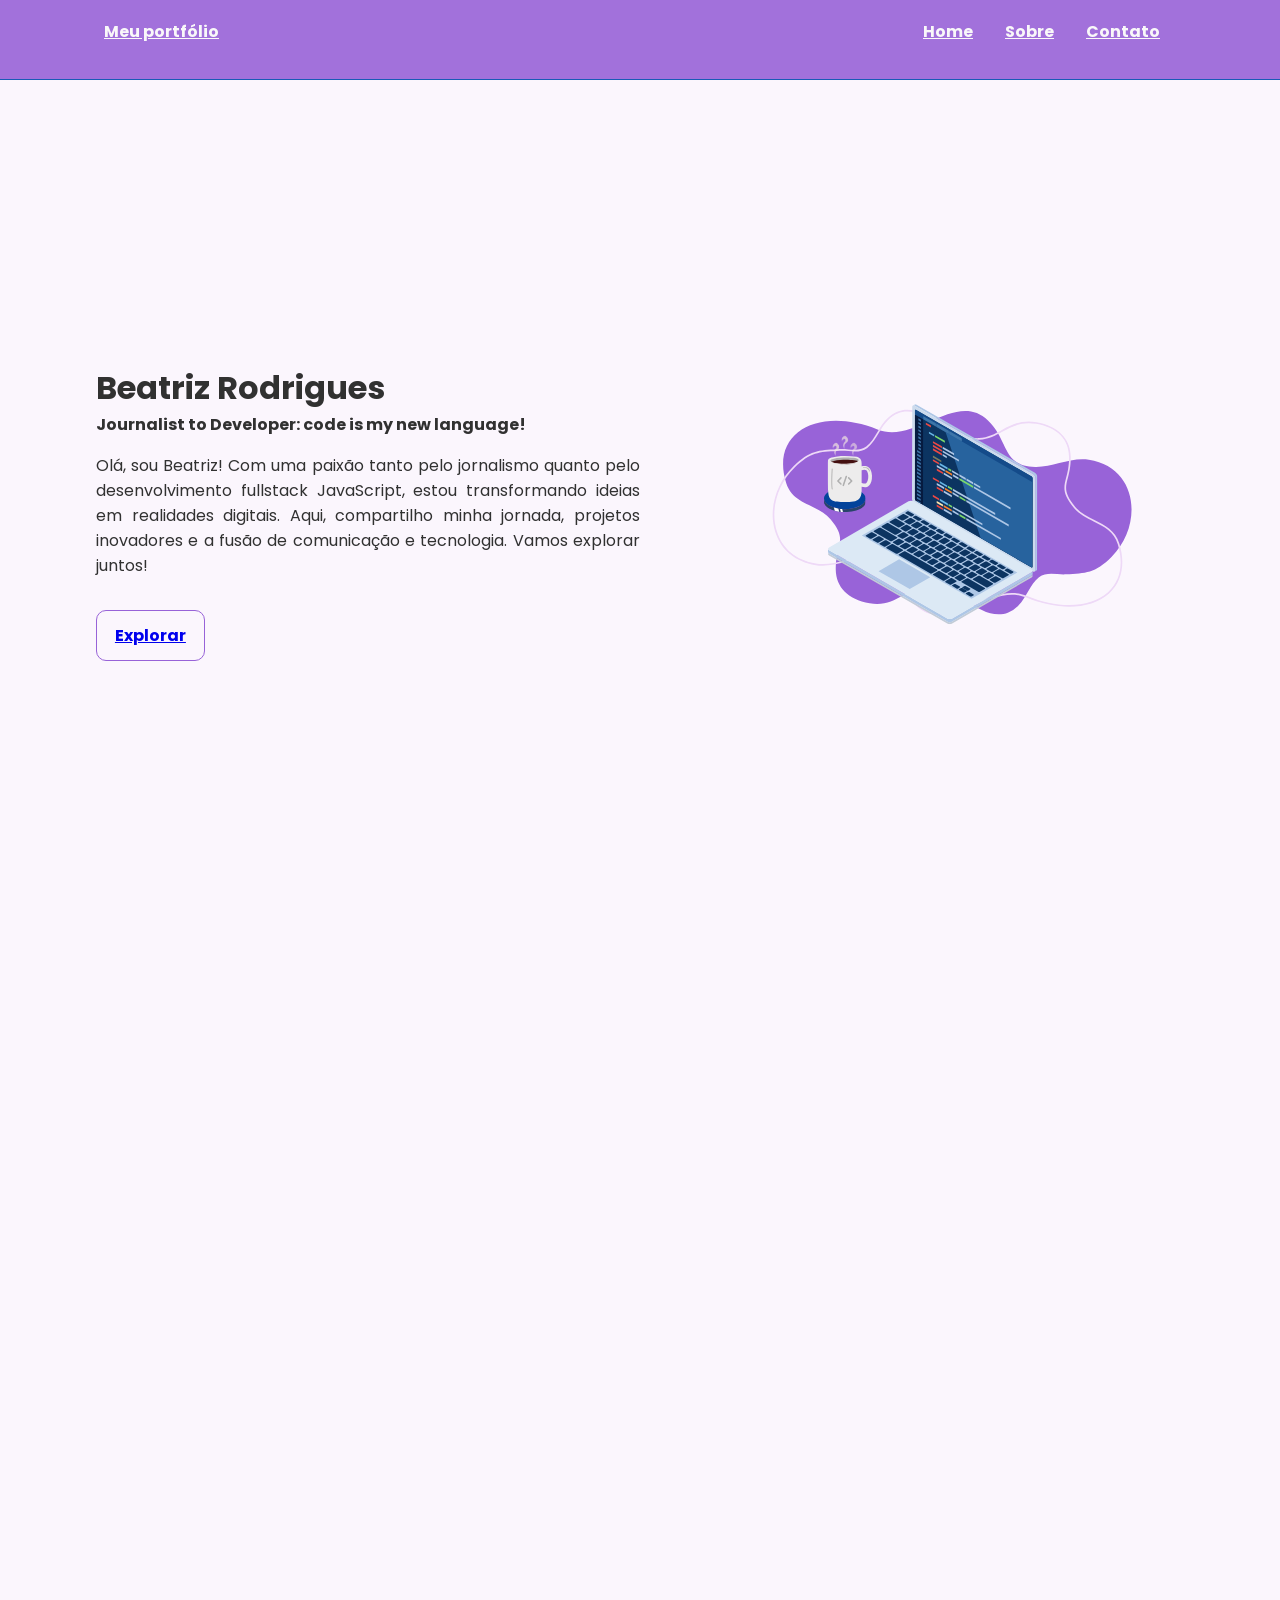
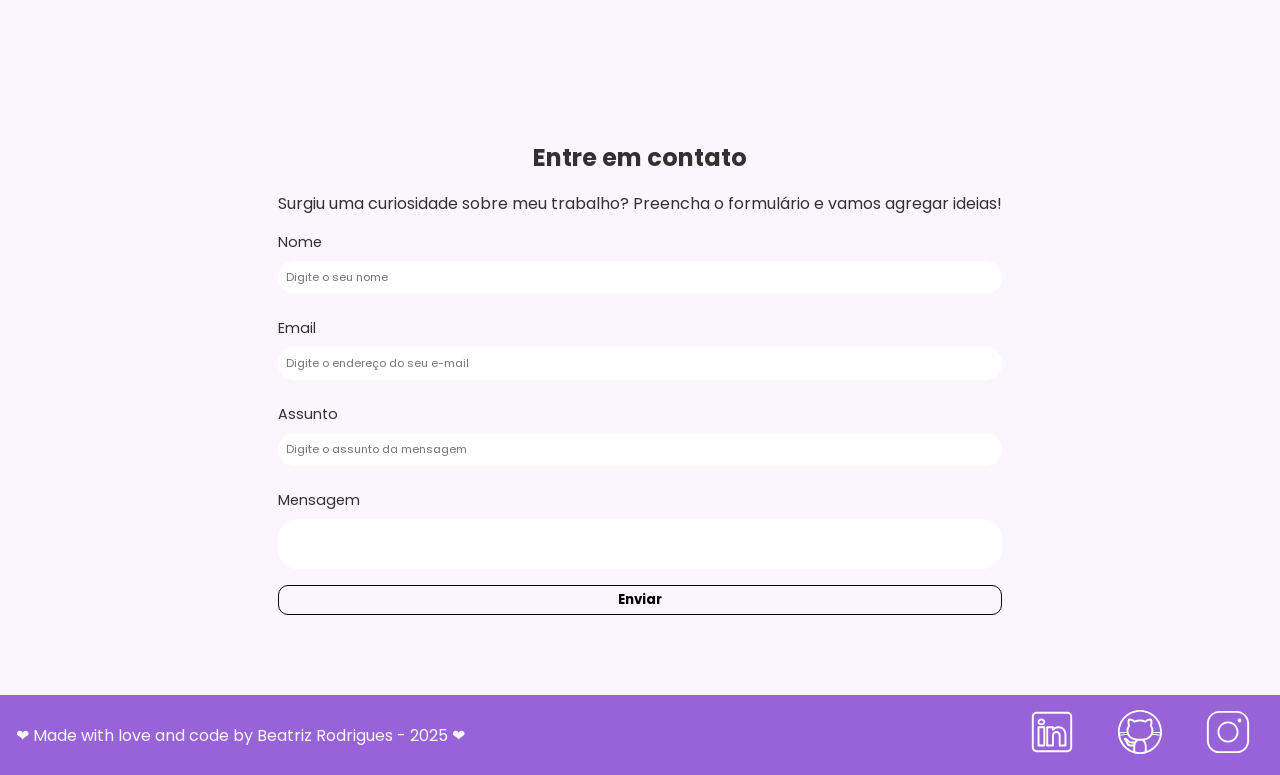
<file: index.html>
<!DOCTYPE html>
<html lang="pt-br">

<head>
    <!-- Fontes do Google -->
<link rel="preconnect" href="https://fonts.googleapis.com">
<link rel="preconnect" href="https://fonts.gstatic.com" crossorigin>

    <!-- Fonte do Google - Poppins -->
<link href="https://fonts.googleapis.com/css2?family=Poppins&display=swap" rel="stylesheet">

    <meta charset="UTF-8">
    <meta name="viewport" content="width=device-width, initial-scale=1.0">
    <meta name="description" content="Projeto Portfólio">
    <meta name="author" content="Beatriz Rodrigues">
    <meta name="keywords" content="HTML, CSS, JavaScript">
    <link rel="icon" href="./assets/img/user_perfil.svg"/> 
    <!-- Link para folha de estilos css -->
    <link rel="stylesheet" href="./assets/css/style.css">
    <title>Portfólio da @Beatriz-Rodrigues-P</title>
</head>

<body>
    <!-- Cabeçalho da Página-->
    <header class="flex menu_container">

        <div id="header_content" class="menu_content">

            <!-- Titulo do Cabeçalho -->
            <div id="titulo">
                <a href="#">Meu portfólio</a>
            </div>

            <!-- Menu -->
            <div id="menu" class="flex">
                <nav>
                    <!-- Marcadores não Ordenados -->
                    <ul class="flex menu_list">
                        <li><a href="#">Home</a></li>
                        <li><a href="#about">Sobre</a></li>
                        <li><a href="#contact">Contato</a></li>
                    </ul>
                </nav>
            </div>

        </div>
        
    </header>

    <!-- Seção Principal da Página-->
    <main>

        <section id="home" class="flex home_container">

            <article id="home_texto" class="flex home_content">

                <h1>Beatriz Rodrigues</h1>
                <h4>Journalist to Developer: code is my new language!</h4>
                <p>Olá, sou Beatriz! Com uma paixão tanto pelo jornalismo quanto pelo desenvolvimento fullstack JavaScript, estou transformando ideias em realidades digitais. Aqui, compartilho minha jornada, projetos inovadores e a fusão de comunicação e tecnologia. Vamos explorar juntos!</p>
                <a href="https://linktr.ee/beatriz_rp" target="_blank" class="botao">Explorar</a>

            </article>

            <article id="home_imagem" class="home_content">
                <img
                    src="./assets/img/logo_portfolio.svg"
                    alt="Notebook com um café ao lado esquerdo"
                >
            </article>

        </section>

        <!-- Seção sobre -->
        <section id="about"  class="flex about_container"></section>

        <!-- Seção de contato -->
        <section id="contact" class="contato_container">
            
            <div class="contato_content">
                <h4>Entre em contato</h4>
            </div>
            
            <!-- Seção de formulário -->
            <form action="https://formsubmit.co/b390b20628851dc90c928f682bc64a9b" method="POST" id="formulario">
                <p class="form_subtitle">Surgiu uma curiosidade sobre meu trabalho? Preencha o formulário e vamos agregar ideias!</p>
            
                
                <input type="hidden" name="_next" value="https://beatriz-rodrigues-p.github.io/portfolio//envioform.html">
                <input type="hidden" name="_captcha" value="false">

                <label for="nome">Nome</label>
                <input 
                    id="nome" 
                    type="text" 
                    name="nome" 
                    placeholder="Digite o seu nome"
                >
                <span id="txtNome"></span>

                <label for="email">Email</label>
                <input 
                    id="email" 
                    type="text" 
                    name="email" 
                    placeholder="Digite o endereço do seu e-mail"
                >
                <span id="txtEmail"></span>

                <label for="assunto">Assunto</label>
                <input 
                    id="assunto" 
                    type="text" 
                    name="assunto" 
                    placeholder="Digite o assunto da mensagem"
                >
                <span id="txtAssunto"></span>

                <label for="mensagem">Mensagem</label>
                <textarea
                    id="mensagem"
                    name="mensagem"
                    placeholder="Digite a sua mensagem"
                >
                </textarea>

                <button type="submit" class="botao">Enviar</button>
            </form>

        </section>

    </main>
    
    <!-- Rodapé da Página-->
    <footer class="flex footer_container footer_content">

        <div class="footer_text">
            ❤ Made with love and code by Beatriz Rodrigues - 2025 ❤
        </div>

        <!-- Seção social -->
        <div id="icones_redes_sociais" class="flex social_container">
            <a href="https://www.linkedin.com/in/beatriz-rodrigues-paula" target="_blank">
                <img src="./assets/img/linkedin.svg" alt="Logo do LinkedIn" class="social_icon">
            </a>
        
            <a href="https://github.com/Beatriz-Rodrigues-P" target="_blank">
                <img src="./assets/img/github.svg" alt="Logo do Github" class="social_icon">
            </a>
        
            <a href="https://www.instagram.com/" target="_blank">
                <img src="./assets/img/instagram.svg" alt="Logo do Instagram" class="social_icon">
            </a>
        </div>
    </footer>

    <!-- Script JS -->
    <script src="./assets/js/script.js"></script>

</body>

</html>
</file>
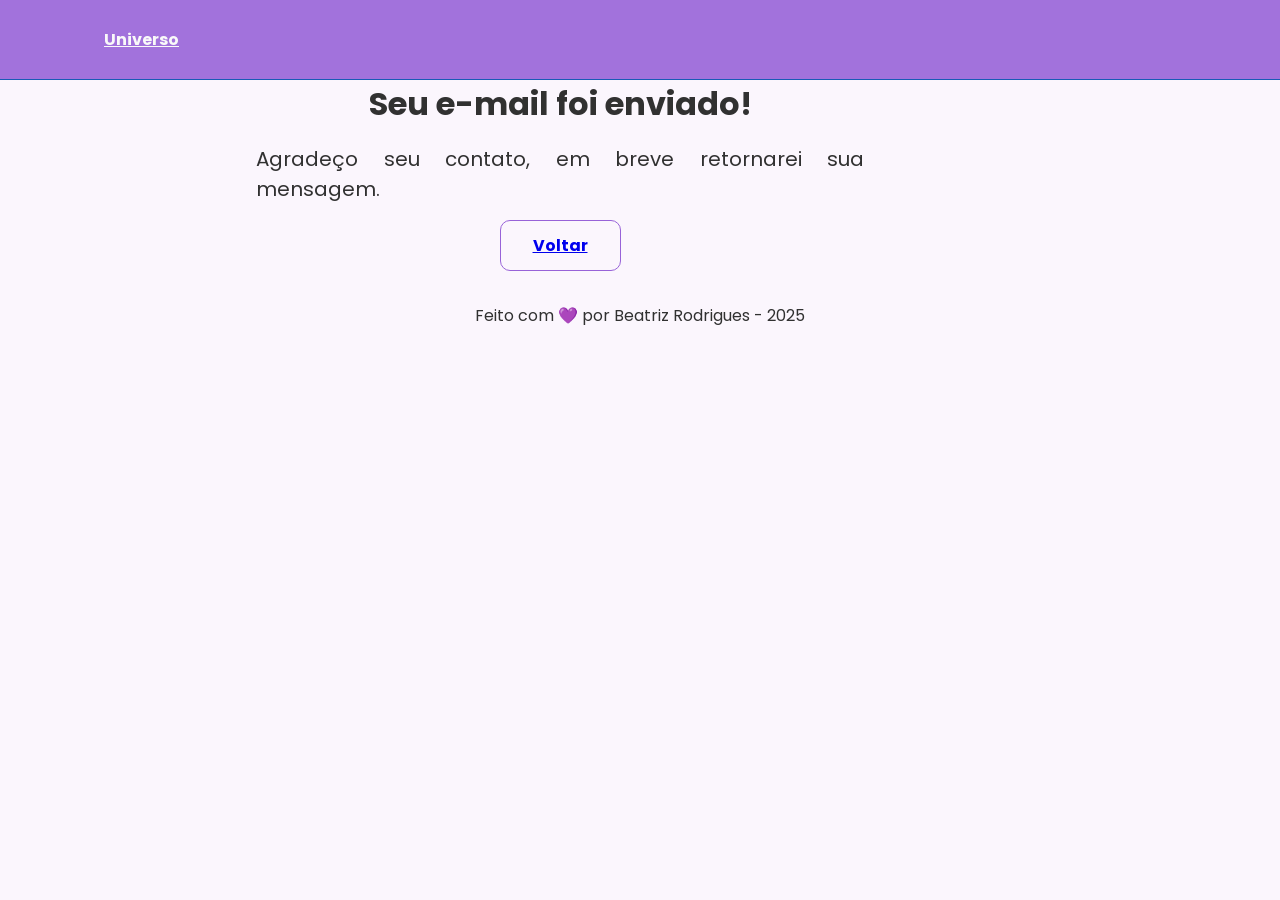
<file: envioform.html>
<!DOCTYPE html>
<html lang="pt-br">

<head>

    <!-- Fontes do Google -->
    <link rel="preconnect" href="https://fonts.googleapis.com">
    <link rel="preconnect" href="https://fonts.gstatic.com" crossorigin>

    <!-- Fonte do Google - Poppins -->
    <link href="https://fonts.googleapis.com/css2?family=Poppins&display=swap" rel="stylesheet">

    <meta charset="UTF-8">
    <meta name="viewport" content="width=device-width, initial-scale=1.0">
    <meta name="description" content="Projeto Portfólio">
    <meta name="author" content="Beatriz Rodrigues">
    <meta name="keywords" content="HTML, CSS, JavaScript">
    <link rel="icon" href="./assets/img/favicon.svg" />

    <!-- Link para a Folha de Estilo da Página - CSS -->
    <link rel="stylesheet" href="assets/css/style.css">

    <title>Portfólio de Beatriz Rodrigues</title>
</head>

<body>
    <!-- Cabeçalho da Página (header) -->
    <header class="flex menu_container">

        <!-- Div Conteudo do Cabeçalho -->
        <div id="header_content" class="menu_content">

            <!-- Conteúdo do Cabeçalho -->
            <div id="menu_content_envioform">

                <!-- Hyperlink -->
                <a href="index.html">Universo</a>

            </div>

        </div>
    </header>

    <!-- Seção Principal da Página (main) -->
    <main>

        <!-- Seção Home -->
        <section id="home" class="flex home_container_envioform">

            <!-- Texto da Seção Home -->
            <article id="home_envioform" class="flex">

                <h1>Seu e-mail foi enviado!</h1>
                <h4>Agradeço seu contato, em breve retornarei sua mensagem.</h4>

                <a class="botao" href="index.html">Voltar</a>

            </article>

        </section>

    </main>

    <!-- Rodapé da Página-->
    <footer>
        Feito com 💜 por Beatriz Rodrigues - 2025
    </footer>
</body>

</html>
</file>
<file: assets/css/style.css>
*{
    margin:0;
    padding: 0;
    box-sizing:border-box;
    text-decoration:line;
    outline: none;
    font-weight: 400;
    font-family: "Poppins", sans-serif;
}

:root{
    --purple-200: #EED9F7;
    --purple-500: #004AAD;
    --purple-800: #9863D8;

    --gray-200: #fbf6fd;
    --gray-400: #AFAFAF;

    --black-800: #313131;

    --white: #F9F9F9;
}

html{
    width: 100%;
    height: 100vh;
    scroll-behavior: smooth;
}

body{
    background-color: var(--gray-200);
    color: var(--black-800);
    -webkit-font-smoothing:antialiased;
    -moz-osx-font-smoothing:grayscale;
}

button,
a{
    cursor: pointer;
}

.botao{
    text-align: center;
    padding: 12px 32px;
    background: none;
    border: 1px solid var(--purple-800);
    border-radius: 10px;
    font-weight: 700;
    transition: background-color 0.8s ease;
}

.botao:hover{
    background-color: var(--purple-800);
    color: var(--white);
}

.flex{
    display: flex;
    justify-content: center;
    align-items: center;
}

/* Estilização - Header */

.menu_container{
    height: 80px;
    position: sticky;
    top: 0;
    width: 100%;
    background-color: var(--purple-800);
    border-bottom: 1px solid var(--purple-500);
    filter: opacity(0.9);
}

.menu_container a{
    color: var(--white);
    font-weight: 700;
}

.menu_container a:hover{
    color: var(--purple-200);
}

.menu_content{
    max-width: 1120px;
    padding: 0 24px;
    width: 100%;
    display: flex;
    justify-content: space-between;
}

.menu_list{
    list-style: none;
    text-align: center;
}

.menu_list li{
    margin: 0 1rem;
    margin-bottom: 1rem;
}

/* Estilização home */

.home_container{
    max-width: 1120px;
    margin: 16px auto;
    padding: 0 1rem;
    height: calc(100vh - 100px);
    margin-top: 2rem;
}

.home_container p,
h1,
h4{
    text-align: justify;
    font-size: 1rem;
}

.home_container h1{
    font-size: 2rem;
    line-height: 3rem;
    font-weight: 700;
    text-align: justify;
    margin-right: auto;
}

.home_container h4{
    font-weight: 700;
    text-align: justify;
    margin-right: auto;
}

.home_container p{
    margin: 1rem 0;
    margin-bottom: 1rem;
    text-align: justify;
}

.home_container .botao{
    width: 20%;
    align-self: flex-start;
    margin-top: 1rem;
    justify-content: center;
    display: flex;
}

.home_content{
    width: 50vw;
    flex-direction:column;
}

.home_content img{
    display: flex;
    width: 85%;
    margin-left: auto;
}

/*Estilização About*/

.about_content{
    min-width: 30%;
    flex-direction:column;
    padding-right: -10rem;
}

.about_content img{
    display: flexbox;
    max-width: fit-content;
    width:80%;
    border-radius: 50%;
    max-height: fit-content;
    margin-top: 1rem;
}

.about_container{
    max-width: 1120px;
    margin: 16px auto;
    padding: 0 1rem;
    height: calc(100vh - 100px);
    padding-top: 5rem;
    margin-top: -100px;
}

.about_container h1{
    font-size: 2rem;
    line-height: 3rem;
    font-weight: 700;
    text-align: left;
    margin-top: 1rem;
}

.about_container .botao{
    width: 20%;
}

#about_github{
    display: flex;
    align-items: center;
    margin-top: 2.5rem;
    gap: 1rem;
}

#about_texto p{
    margin-bottom: 1rem;
    text-align: justify;
}

/* Estilização da seção contact */

.contato_container{
    max-width: 1120px;
    display: flex;
    margin: 16px auto;
    flex-direction: column;
    align-items: center;
    margin-bottom: 5rem;
}

.contato_container h4{
    text-align: center;
    font-weight: 700;
    font-size: 1.5rem;
    margin: 1rem 0;
    margin-top: 6rem;
}

/* Estilização da seção form */

form{
    display: flex;
    flex-direction: column;
}

.form_subtitle{
    font-size: 1rem;
    margin-bottom: 1rem;
    text-align: center;
}

form label{
    font-size: 0.90rem;
    text-align: left;
}

form input,
textarea{
    width: 100%;
    margin: 0.5rem 0 1rem;
    padding: 0.5rem;
    border-radius: 20px;
    border: none;
    font-size: 0.70rem;
}

textarea{
    resize: none;
    font-size: 0.70rem;
}

form span{
    margin-bottom: 0.5rem;
    margin-left: 0.75rem;
    font-size: 0.75rem;
    line-height: 1.25rem;
    color: red;
}

form .botao{
    padding: 0.25rem 0.5rem;
    border: 1px solid;
    cursor: pointer;
}

/* Estilização footer */

.footer_container{
    height: 80px;
    position:sticky; 
    width: 100%;
    background-color: var(--purple-800);
    display: flex;
    justify-content: space-between;
    align-items: center;
    padding: 0 1rem;
}

.footer_content{
    color: var(--white);
}

/* Estilização redes sociais */

.social_container{
    display: flex;
    justify-content: right;
}

.social_icon{
    width: 4.5rem;
    height: 3rem;
    margin-left: 1rem;
    filter: invert();
}

.social_icon:hover{
    filter: brightness(0) saturate(100%) 
    invert(87%) sepia(8%) saturate(689%) 
    hue-rotate(256deg) brightness(95%) contrast(90%);
}

/*Estilização envioform*/

.home_container_envioform {
    max-width: 1120px;
    
}

#home_envioform {
    width: 50vw;
    flex-direction: column;
}

#home_envioform h1 {
    font-size: 2rem;
    font-weight: 700;
}

#home_envioform h4 {
    font-size: 1.25rem;
    padding: 1rem;
}

footer{
    text-align: center;
    padding-top: 2rem;
}

/*Modo responsivo*/

/*Smartphone - telas com até 480px*/

@media screen and (max-width: 480px){
    body{
        display: flex;
        flex-direction: column;
        min-height: 100vh;
    }

    main{
        display: flex;
        flex: 1;
        flex-direction: column;
    }

    footer{
        margin-top: auto;
    }

/*Ajustes no menu*/

    .menu_container{
        height: auto;
        padding: 1rem 0;
    }

    .menu_content{
        justify-content: center;
        max-width: 100%;
        padding: 1rem;
    }

    #titulo a{
        font-size: 1.5rem;
    }

    .menu_list{
        display: none;
    }

    /*Ajustes na home*/
    
    .home_container{
        flex-direction: column-reverse;
        width: 100%;
        height: auto;
    }

    .home_content{
        width: 100%;
    }

    .home_content h1{
        font-size: 1.5rem;
        line-height: 2rem;
    }

    .home_content .botao{
        width: 40%;
        margin-left: 6rem;
    }

    .home_content img{
        width: 80%;
    }

    #home_texto{
        margin-top:0;
    }

    #home_imagem{
        margin-bottom: 0;
        margin-right: 5rem;
    }

    /*Ajustes na About*/
    .about_container{
        flex-direction: column;
        width: 100%;
        height: auto;
        margin-top: 1.5rem;
    }

    .about_container img{
        width: 60%;
        margin-left: 4rem;
        margin-bottom: 0.5rem;
    }

    .about_container h1{
        font-size: 1.5rem;
        line-height: 2rem;
    }

    #about_github{
        flex-direction: column;
    }

    #about_github .botao{
        width: 40%;
        flex-direction: column;
    }

    /*Ajustes Contato*/

    .contato_container{
        grid-template-columns: 1fr;
        width: 100%;
        height: auto;
        padding: 0 1rem;
    }

    .contato_content{
        width: 100%;
    }

    .contato_content h4{
        font-size: 1.5rem;
        line-height: 2rem;
    }

    .contato_content p{
        margin: 1rem;
        margin-top: 1.5rem;
    }

    /*Ajustes Redes sociais*/

    .social_container{
        justify-content: center;
        width: 100%;
    }

    .social_icon{
        width: 2.5rem;
        height: 2.5rem;
    }

    /*Ajustes da Form*/
    form{
        margin: 1rem 0 0 0;
        padding: 1rem;
        
    }

    /*Ajustes do footer*/
    .footer_content{
        font-size: 0.9rem;
    }
}
</file>
